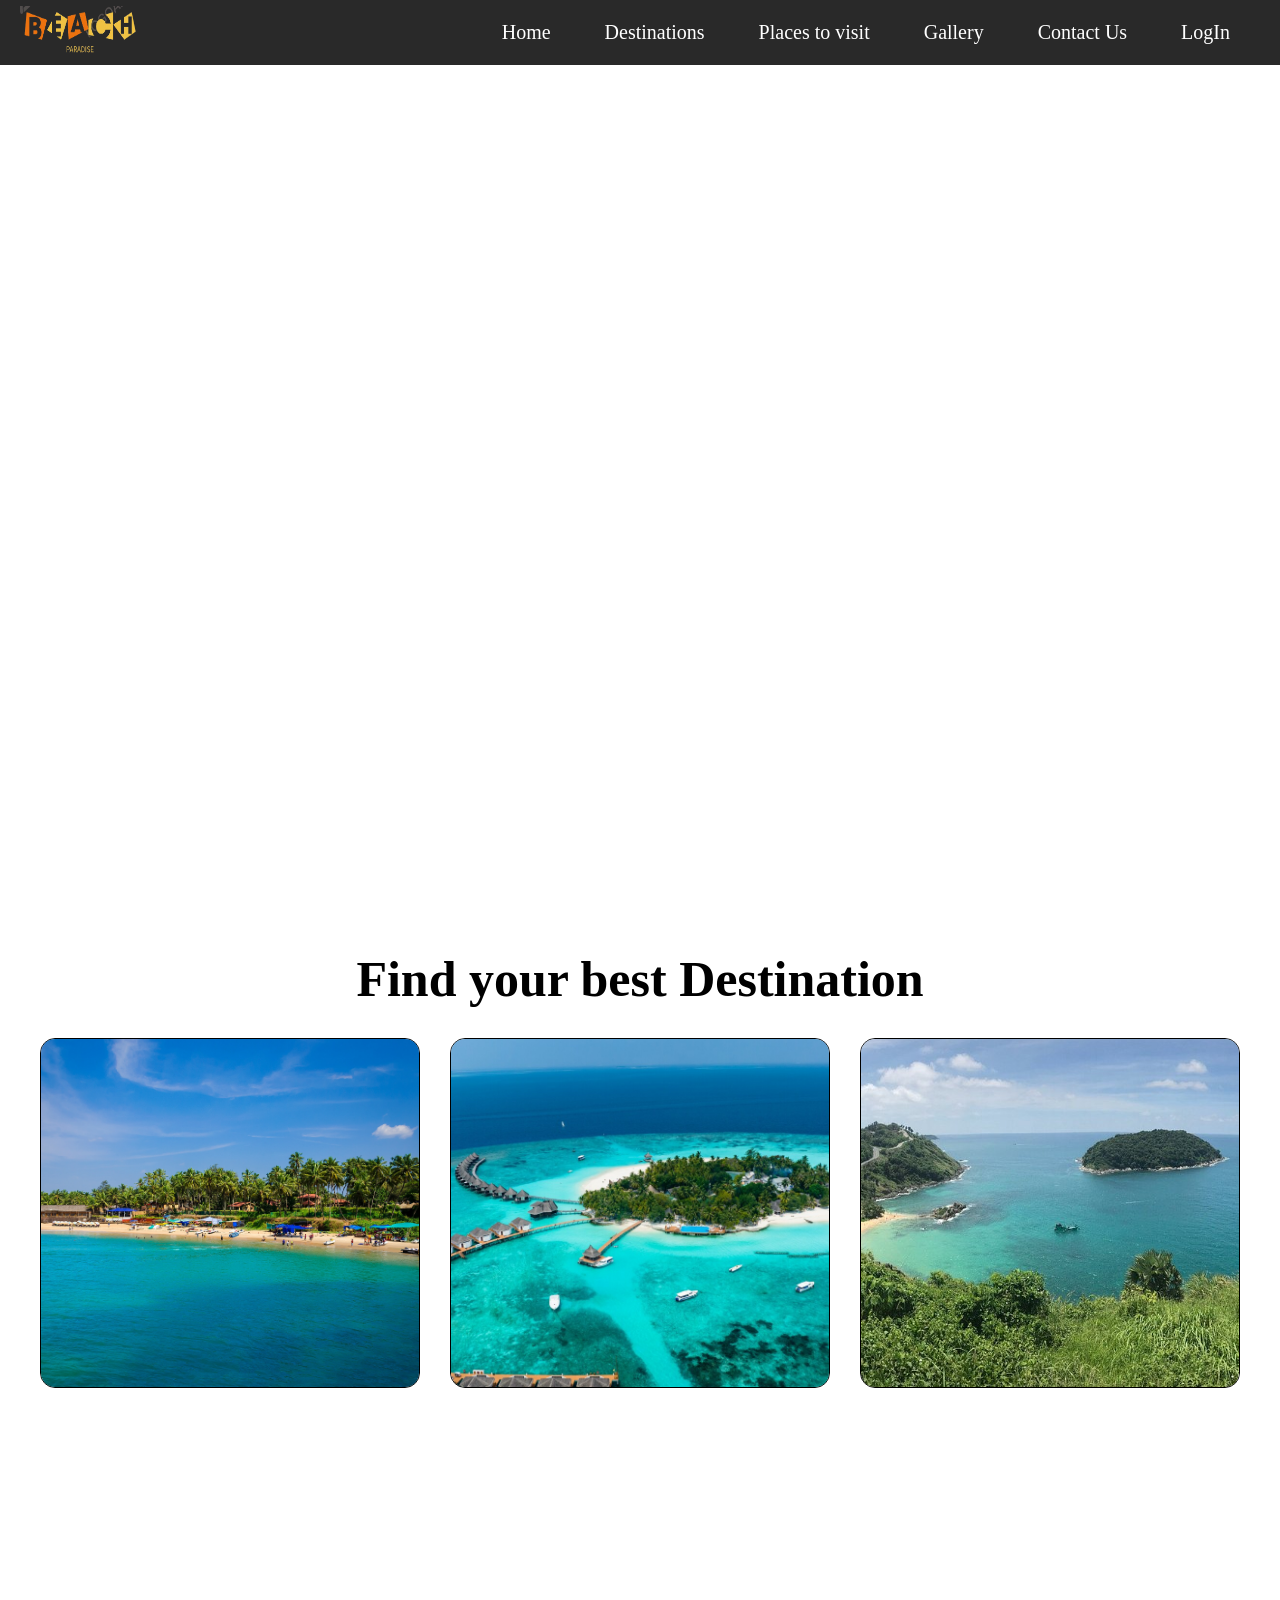
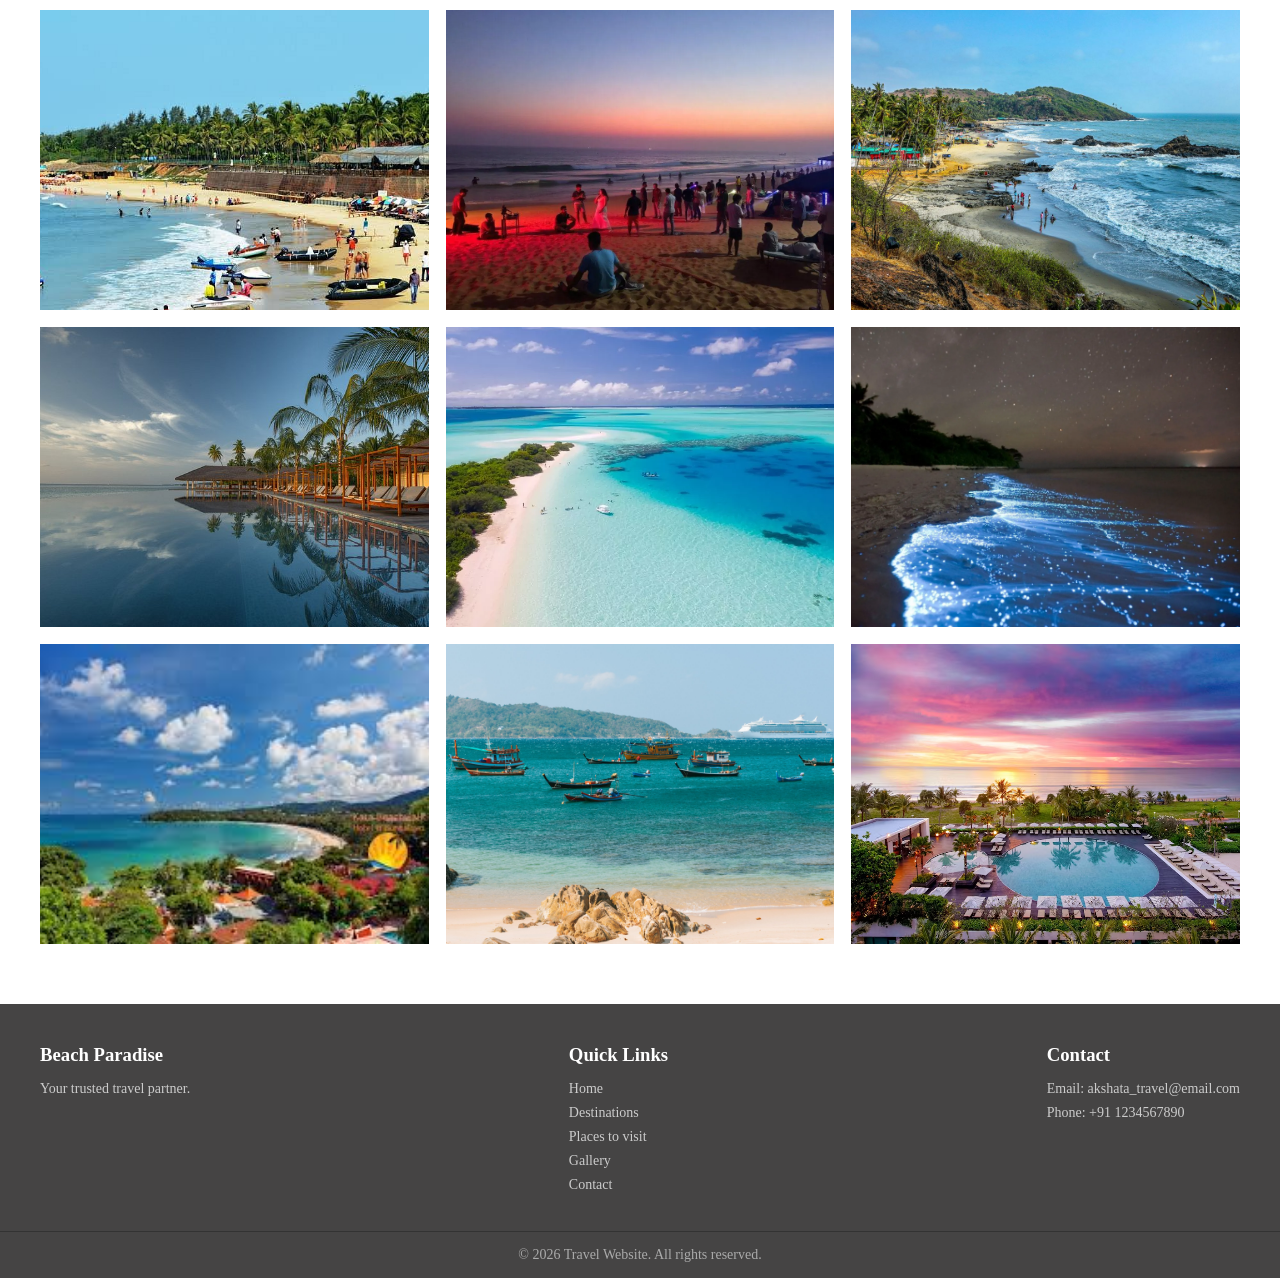
<file: index.html>
<!DOCTYPE html>
<html lang="en">
  <head>
    <meta charset="UTF-8" />
    <meta name="viewport" content="width=device-width, initial-scale=1.0" />
    <title>Beach Paradise</title>
    <link rel="stylesheet" href="./style.css" />
  </head>
  <body>
    <!-- ------------------------navigation bar-------------------- -->
    <nav class="navbar">
      <div class="logo">
        <a href="#"><img src="./Images_2/image-removebg-preview (1).png" /></a>
      </div>
      <div class="menu">
        <a href="#">Home</a>
        <a href="#destination">Destinations</a>
        <div class="dropdown">
          <a href="#" class="dropbtn">Places to visit</a>
          <div class="dropdown-content">
            <a href="./packages.html">Goa</a>
            <a href="./maldives_packages.html">Maldives</a>
            <a href="./phuket_packages.html">Phuket</a>
          </div>
        </div>
        <a href="#gallery">Gallery</a>
        <a href="./contact_us.html">Contact Us</a>
        <a href="./login.html">LogIn</a>
      </div>
    </nav>
    <!-- ------------------------home section-------------------- -->
    <div class="homesection">
      <video autoplay muted loop class="bg-video">
        <source
          src="./Images_2/vecteezy_tropical-paradise-beach_52003527.mov"
          type="video/mp4"
        />
        Your browser does not support the video tag.
      </video>

      <div class="home-text">
        <h1>BEACH PARADISE</h1>
        <p>Experience calm, comfort, and coastal beauty</p>
      </div>
    </div>

    <!-- ------------------------destination section-------------------- -->
    <div class="destination_section" id="destination">
      <h2>Find your best Destination</h2>
      <div class="destination_div">
        <div class="destinations_box">
          <!-- ---------- -->
          <a href="./packages.html">
            <img src="./Images_2/goa.jpg" alt="Goa Beach" />
            <div class="overlay">Goa</div>
          </a>
        </div>
        <div class="destinations_box">
          <a href="./maldives_packages.html">
            <img src="./Images_2/maldives.jpg" alt="Maldives Beach" />
            <div class="overlay">Maldives</div>
          </a>
        </div>
        <div class="destinations_box">
          <a href="./phuket_packages.html">
            <img src="./Images_2/phuket.jpg" alt="Phuket Beach" />
            <div class="overlay">Phuket</div>
          </a>
        </div>
      </div>
    </div>

    <!-- ------------------gallery----------------------- -->
    <!-- <div class="gallery_box"> 
      <h2>Travel Gallery</h2>-->

    <div class="gallery_container" id="gallery">
      <div class="gallery_cards">
        <img src="./Images_2/goa-Morjim.jpg" />
      </div>
      <div class="gallery_cards">
        <img src="./Images_2/goa-Colva.webp" />
      </div>
      <div class="gallery_cards">
        <img src="./Images_2/goa-vagator.jpg" />
      </div>
      <div class="gallery_cards">
        <img src="./Images_2/maldives-Dhigurah.jpg" />
      </div>
      <div class="gallery_cards">
        <img src="./Images_2/maldives-maafusi.jpg" />
      </div>
      <div class="gallery_cards">
        <img src="./Images_2/maldives-vadhoo.webp" />
      </div>
      <div class="gallery_cards">
        <img src="./Images_2/phuket-Kata.jpg" />
      </div>
      <div class="gallery_cards">
        <img src="./Images_2/phuket-Patong.jpg" />
      </div>
      <div class="gallery_cards">
        <img src="./Images_2/phuket-Karon.avif" />
      </div>
    </div>
    <!-- </div> -->
    <!-- -------------footer------------------- -->
    <footer class="footer">
      <div class="footer_container">
        <div class="footer_box">
          <h3>Beach Paradise</h3>
          <p>Your trusted travel partner.</p>
        </div>

        <div class="footer_box">
          <h3>Quick Links</h3>
          <a href="#">Home</a>
          <a href="#destination">Destinations</a>
          <a href="./packages.html">Places to visit</a>
          <a href="#gallery">Gallery</a>
          <a href="./contact_us.html">Contact</a>
        </div>

        <div class="footer_box">
          <h3>Contact</h3>
          <p>Email: akshata_travel@email.com</p>
          <p>Phone: +91 1234567890</p>
        </div>
      </div>

      <div class="footer_bottom">
        © 2026 Travel Website. All rights reserved.
      </div>
    </footer>
  </body>
</html>
</file>
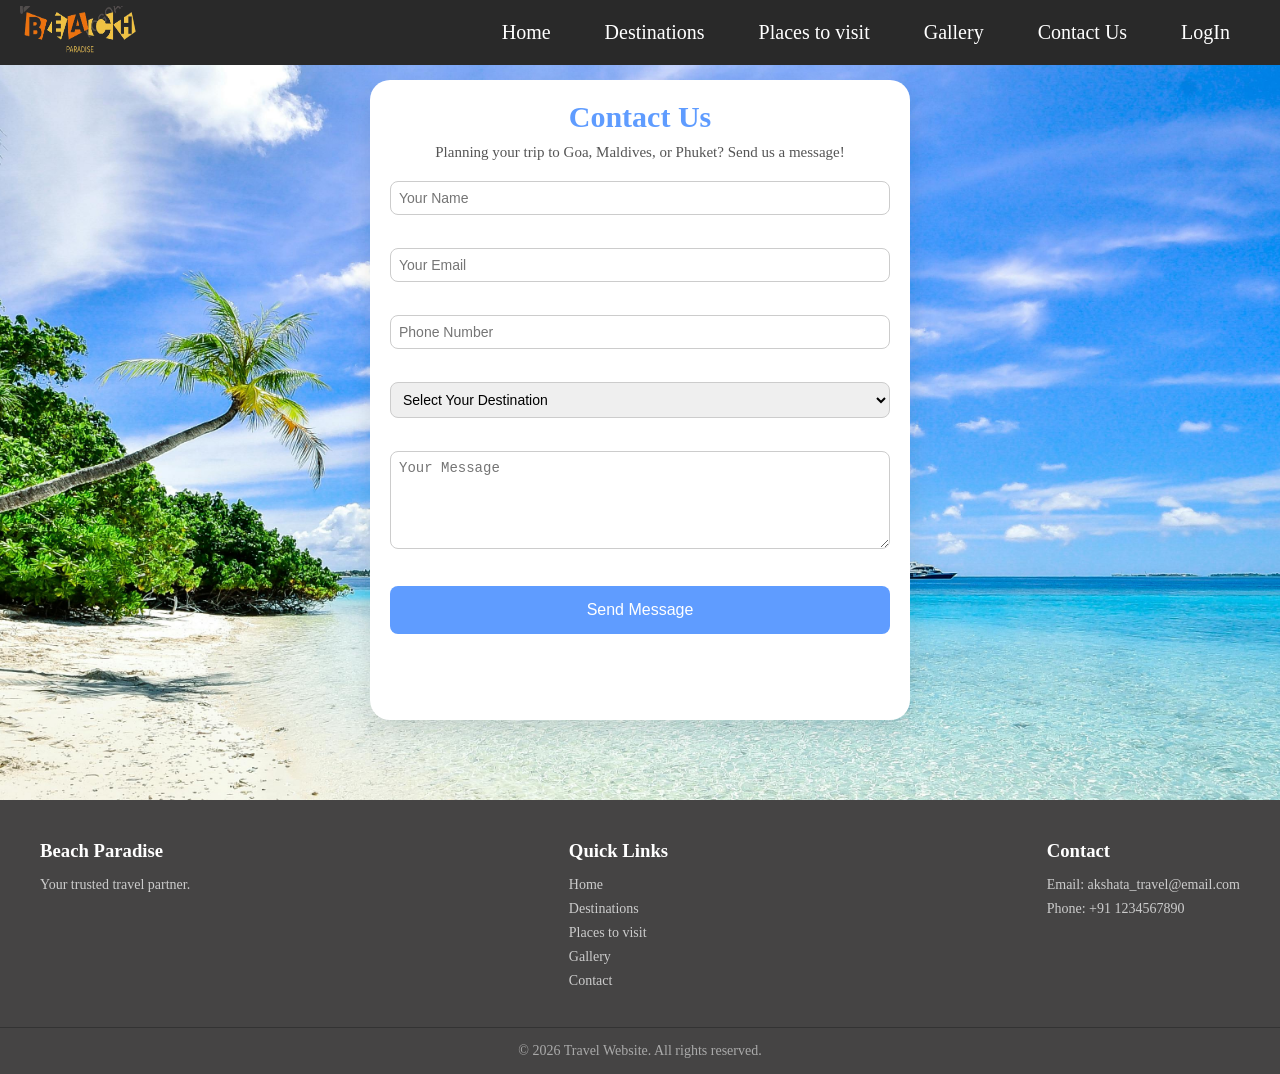
<file: contact_us.html>
<!DOCTYPE html>
<html lang="en">
  <head>
    <meta charset="UTF-8" />
    <meta name="viewport" content="width=device-width, initial-scale=1.0" />
    <title>Contact Us - Beach Paradise</title>
    <link rel="stylesheet" href="style.css" />
    <style>
      body {
        background-image: url("./Images_2/contact_bg.jpg");
        background-size: cover;
        background-position: center;
        background-repeat: no-repeat;
      }
      .main {
        height: 600px;
        width: 500px;
        /*border: 1px solid;*/
        margin: 80px auto;
        border-radius: 20px;
        background: #fff;
        padding: 20px;
        border-radius: 20px;
        box-shadow: 0 10px 25px rgba(0, 0, 0, 0.1);
      }
      .main h3 {
        font-size: 30px;
        font-weight: bold;
        text-align: center;
        color: #5f9cff;
        margin-bottom: 10px;
      }

      .main p {
        text-align: center;
        color: #555;
        font-size: 15px;
        margin-bottom: 20px;
      }

      .main input,
      .main select,
      .main textarea {
        width: 100%;
        padding: 8px 8px;
        margin-bottom: 15px;
        border-radius: 8px;
        border: 1px solid #ccc;
        font-size: 14px;
        box-sizing: border-box;
      }
      .main textarea {
        resize: vertical;
        min-height: 20px;
      }

      .main button {
        width: 100%;
        padding: 15px;
        background-color: #5f9cff;
        color: #fff;
        border: none;
        border-radius: 8px;
        font-size: 16px;
        cursor: pointer;
        transition: background-color 0.3s ease;
      }

      .main button:hover {
        background-color: #38898d;
      }

      /* ----------------meidia queries-------------------*/
    </style>
  </head>
  <body>
    <nav class="navbar">
      <div class="logo">
        <a href="./index.html"
          ><img src="./Images_2/image-removebg-preview (1).png"
        /></a>
      </div>
      <div class="menu">
        <a href="./index.html">Home</a>
        <a href="./index.html#destination">Destinations</a>
        <div class="dropdown">
          <a href="#" class="dropbtn">Places to visit</a>
          <div class="dropdown-content">
            <a href="./packages.html">Goa</a>
            <a href="./maldives_packages.html">Maldives</a>
            <a href="./phuket_packages.html">Phuket</a>
          </div>
        </div>
        <a href="./index.html#gallery">Gallery</a>
        <a href="./contact_us.html">Contact Us</a>
        <a href="./login.html">LogIn</a>
      </div>
    </nav>
    <!-- -------------main------------------ -->
    <div class="main">
      <h3>Contact Us</h3>
      <p>Planning your trip to Goa, Maldives, or Phuket? Send us a message!</p>

      <form>
        <input type="text" placeholder="Your Name" required /><br /><br />
        <input type="email" placeholder="Your Email" required /><br /><br />
        <input
          type="tel"
          placeholder="Phone Number"
          pattern="[0-9]{10}"
        /><br /><br />
        <select required>
          <option value="" disabled selected>Select Your Destination</option>
          <option>Goa</option>
          <option>Maldives</option>
          <option>Phuket</option></select
        ><br /><br />
        <textarea placeholder="Your Message" rows="5" required></textarea
        ><br /><br />
        <button type="submit">Send Message</button>
      </form>
    </div>
    <!-- -------------footer------------------- -->
    <footer class="footer">
      <div class="footer_container">
        <div class="footer_box">
          <h3>Beach Paradise</h3>
          <p>Your trusted travel partner.</p>
        </div>

        <div class="footer_box">
          <h3>Quick Links</h3>
          <a href="./index.html">Home</a>
          <a href="./index.html#destination">Destinations</a>
          <a href="./packages.html">Places to visit</a>
          <a href="./index.html#gallery">Gallery</a>
          <a href="./contact_us.html">Contact</a>
        </div>

        <div class="footer_box">
          <h3>Contact</h3>
          <p>Email: akshata_travel@email.com</p>
          <p>Phone: +91 1234567890</p>
        </div>
      </div>

      <div class="footer_bottom">
        © 2026 Travel Website. All rights reserved.
      </div>
    </footer>
  </body>
</html>
</file>
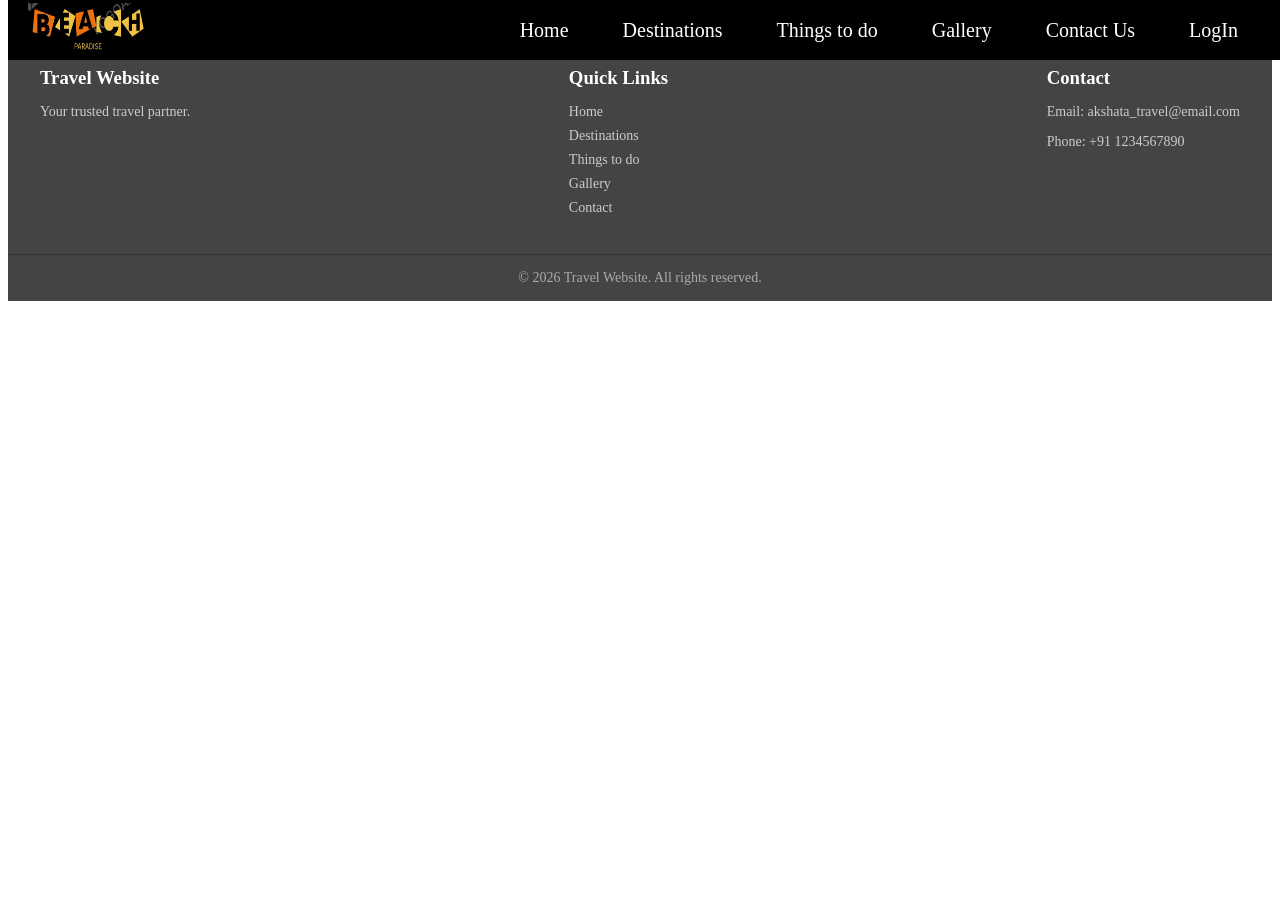
<file: header_footer.html>
<!DOCTYPE html>
<html lang="en">
  <head>
    <meta charset="UTF-8" />
    <meta name="viewport" content="width=device-width, initial-scale=1.0" />
    <title>Document</title>
    <style>
      /* ------------navigation bar ----------------*/
      .navbar {
        height: 60px;
        width: 100vw;
        /*border: 1px solid;*/
        display: flex;
        justify-content: space-between;
        align-items: center;

        background-color: black;
        position: fixed;

        top: 0;
        z-index: 1000;
      }
      .menu a {
        font-size: 20px;
        color: white;
        text-decoration: none;
        margin-right: 50px;
        gap: 30px;
      }
      .logo img {
        height: 50px;
        width: 120px;
        margin-left: 20px;
      }
      /*----------------footer----------------*/
      .footer {
        background-color: #454444;
        color: #fff;
        padding-top: 40px;
      }
      .footer_container {
        max-width: 1200px;
        margin: auto;
        display: flex;
        justify-content: space-between;
        gap: 40px;
        padding: 0 20px;
      }

      .footer_box h3 {
        margin-bottom: 15px;
      }

      .footer_box p,
      .footer_box a {
        color: #ccc;
        font-size: 14px;
        text-decoration: none;
        display: block;
        margin-bottom: 8px;
      }
      .footer_box a:hover {
        color: #fff;
      }

      .footer_bottom {
        text-align: center;
        padding: 15px 0;
        margin-top: 30px;
        border-top: 1px solid #333;
        font-size: 14px;
        color: #aaa;
      }
    </style>
  </head>
  <body>
    <!-- header_footer.html -->

    <!-- -------------HEADER / NAVBAR------------- -->
    <nav class="navbar">
      <div class="logo">
        <p><img src="./Images_2/image-removebg-preview (1).png" /></p>
      </div>
      <div class="menu">
        <a href="index.html">Home</a>
        <a href="destinations.html">Destinations</a>
        <a href="things_to_do.html">Things to do</a>
        <a href="gallery.html">Gallery</a>
        <a href="contact.html">Contact Us</a>
        <a href="login.html">LogIn</a>
      </div>
    </nav>

    <!-- -------------FOOTER------------- -->
    <footer class="footer">
      <div class="footer_container">
        <div class="footer_box">
          <h3>Travel Website</h3>
          <p>Your trusted travel partner.</p>
        </div>

        <div class="footer_box">
          <h3>Quick Links</h3>
          <a href="index.html">Home</a>
          <a href="destinations.html">Destinations</a>
          <a href="things_to_do.html">Things to do</a>
          <a href="gallery.html">Gallery</a>
          <a href="contact.html">Contact</a>
        </div>

        <div class="footer_box">
          <h3>Contact</h3>
          <p>Email: akshata_travel@email.com</p>
          <p>Phone: +91 1234567890</p>
        </div>
      </div>

      <div class="footer_bottom">
        © 2026 Travel Website. All rights reserved.
      </div>
    </footer>
  </body>
</html>
</file>
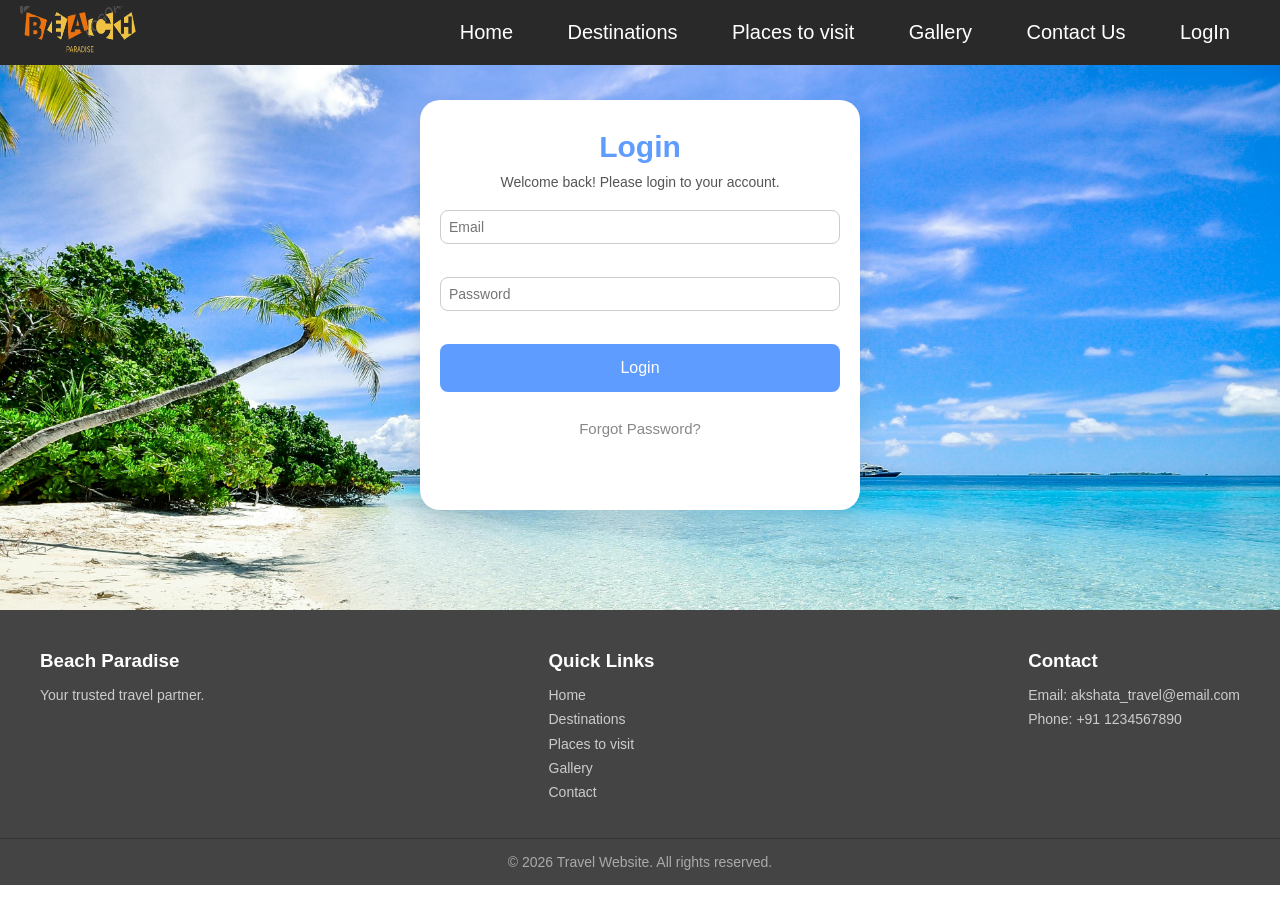
<file: login.html>
<!DOCTYPE html>
<html lang="en">
  <head>
    <meta charset="UTF-8" />
    <meta name="viewport" content="width=device-width, initial-scale=1.0" />
    <title>Login - Beach Paradise</title>
    <link rel="stylesheet" href="style.css" />
    <style>
      html {
        scroll-behavior: smooth;
      }
      body {
        background-image: url("./Images_2/contact_bg.jpg"); /* same style background */
        background-size: cover;
        background-position: center;
        background-repeat: no-repeat;
        font-family: Arial, sans-serif;
      }

      .main {
        height: 350px;
        width: 400px;
        margin: 100px auto;
        border-radius: 20px;
        background: #fff;
        padding: 30px 20px;
        box-shadow: 0 10px 25px rgba(0, 0, 0, 0.1);
        text-align: center;
      }

      .main h3 {
        font-size: 30px;
        font-weight: bold;
        color: #5f9cff;
        margin-bottom: 10px;
      }

      .main p {
        font-size: 14px;
        color: #555;
        margin-bottom: 20px;
      }

      .main input {
        width: 100%;
        padding: 8px 8px;
        margin-bottom: 15px;
        border-radius: 8px;
        border: 1px solid #ccc;
        font-size: 14px;
        box-sizing: border-box;
      }

      .main button {
        width: 100%;
        padding: 15px;
        background-color: #5f9cff;
        color: #fff;
        border: none;
        border-radius: 8px;
        font-size: 16px;
        cursor: pointer;
        transition: background-color 0.3s ease;
      }

      .main button:hover {
        background-color: #38898d;
      }

      .main .forgot {
        font-size: 15px;
        color: #888;
        margin-top: 10px;
        display: block;
        text-decoration: none;
      }

      .main .forgot:hover {
        color: #5f9cff;
      }
    </style>
  </head>
  <body>
    <nav class="navbar">
      <div class="logo">
        <a href="./index.html"
          ><img src="./Images_2/image-removebg-preview (1).png"
        /></a>
      </div>
      <div class="menu">
        <a href="./index.html">Home</a>
        <a href="./index.html#destination">Destinations</a>
        <div class="dropdown">
          <a href="#" class="dropbtn">Places to visit</a>
          <div class="dropdown-content">
            <a href="./packages.html">Goa</a>
            <a href="./maldives_packages.html">Maldives</a>
            <a href="./phuket_packages.html">Phuket</a>
          </div>
        </div>
        <a href="./index.html#gallery">Gallery</a>
        <a href="./contact_us.html">Contact Us</a>
        <a href="./login.html">LogIn</a>
      </div>
    </nav>
    <!-- -------------main--------------- -->
    <div class="main">
      <h3>Login</h3>
      <p>Welcome back! Please login to your account.</p>
      <form>
        <input type="email" placeholder="Email" required /><br /><br />
        <input type="password" placeholder="Password" required /><br /><br />
        <button type="submit">Login</button><br /><br />
        <a href="#" class="forgot">Forgot Password?</a>
      </form>
    </div>
    <!-- -------------footer------------------- -->
    <footer class="footer">
      <div class="footer_container">
        <div class="footer_box">
          <h3>Beach Paradise</h3>
          <p>Your trusted travel partner.</p>
        </div>

        <div class="footer_box">
          <h3>Quick Links</h3>
          <a href="./index.html">Home</a>
          <a href="./index.html#destination">Destinations</a>
          <div class="dropdown">
            <a href="#" class="dropbtn">Places to visit</a>
            <div class="dropdown-content">
              <a href="./packages.html">Goa</a>
              <a href="./maldives_packages.html">Maldives</a>
              <a href="./phuket_packages.html">Phuket</a>
            </div>
          </div>
          <a href="./index.html#gallery">Gallery</a>
          <a href="./contact_us.html">Contact</a>
        </div>

        <div class="footer_box">
          <h3>Contact</h3>
          <p>Email: akshata_travel@email.com</p>
          <p>Phone: +91 1234567890</p>
        </div>
      </div>

      <div class="footer_bottom">
        © 2026 Travel Website. All rights reserved.
      </div>
    </footer>
  </body>
</html>
</file>
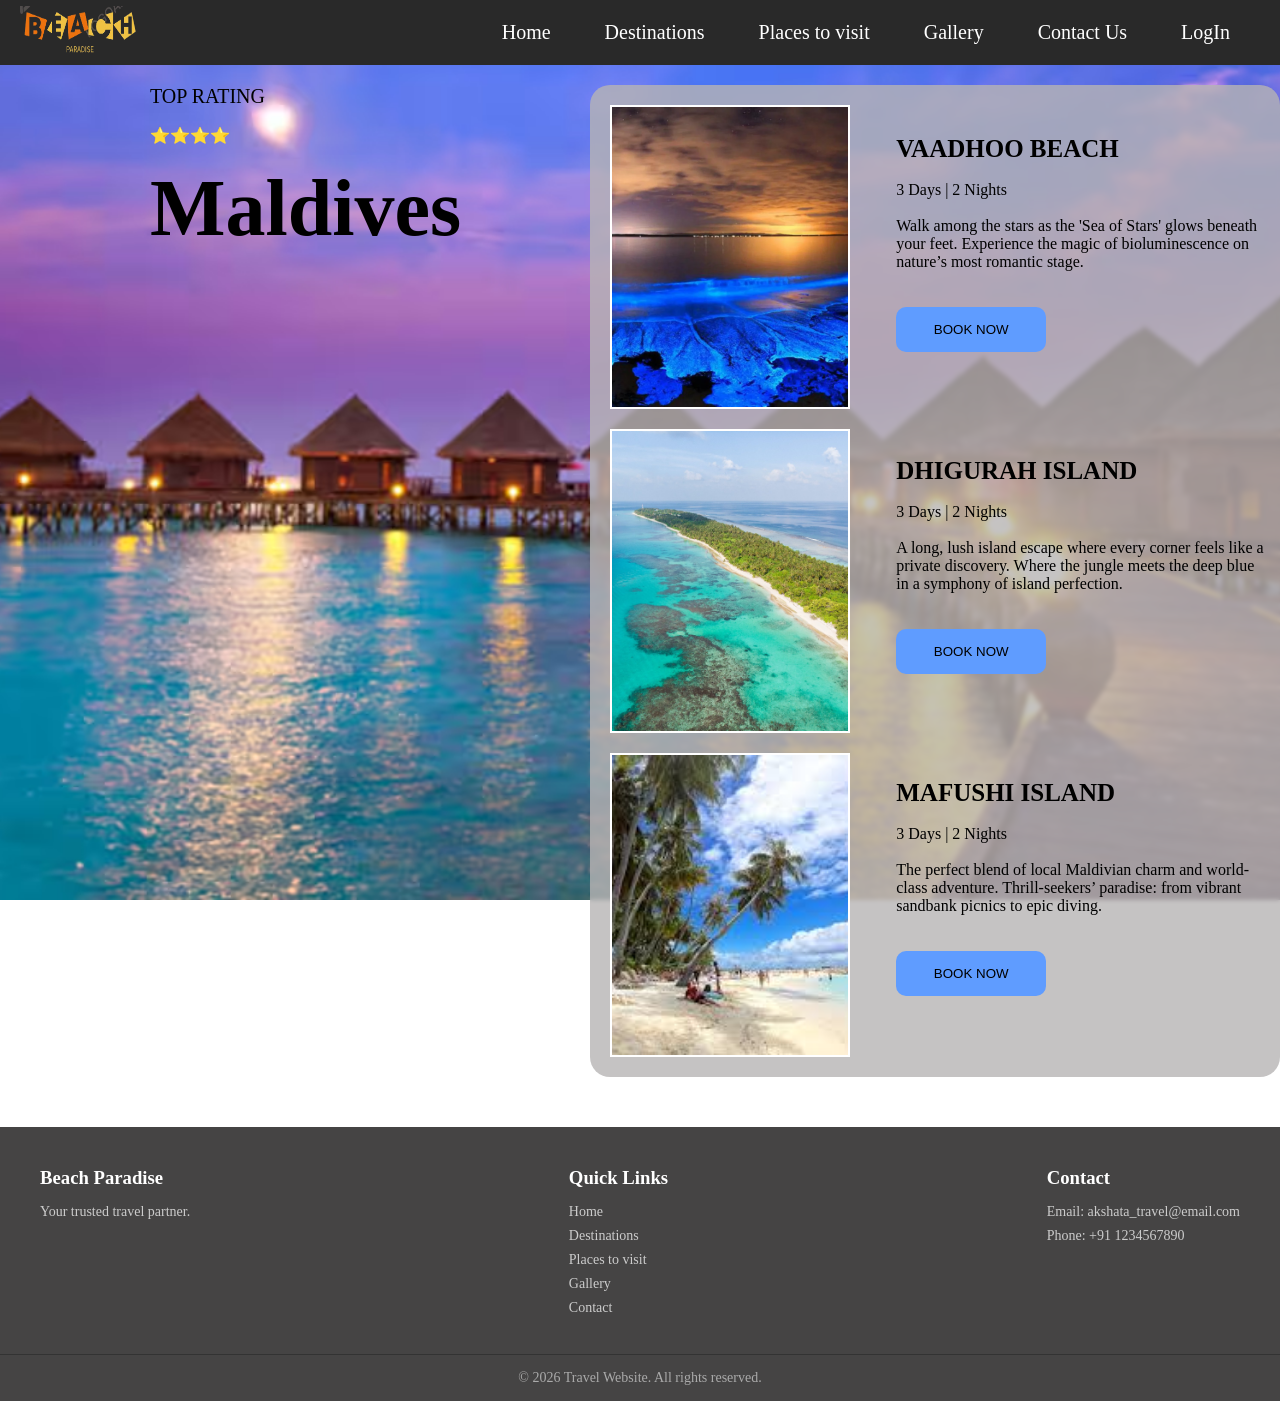
<file: maldives_packages.html>
<!DOCTYPE html>
<html lang="en">
  <head>
    <meta charset="UTF-8" />
    <title>Travel Card Layout</title>
    <link rel="stylesheet" href="style.css" />
    <style>
      .travel-card {
        min-height: calc(100vh - 65px);
        width: 100vw;
        /*border: 1px solid;*/
        display: flex; /* puts children side-by-side */
        align-items: flex-start;
        margin-top: 65px;
        background-image: url("./Images_2/maldives-destination.avif");
        background-size: cover;
        background-position: center;
        background-repeat: no-repeat;
        background-attachment: fixed;
      }
      .featured-destination {
        /* height: 200px;*/

        width: 250px;
        /*border: 1px solid;*/
        margin-left: 150px;
        margin-top: 20px;
        position: sticky;
        top: 20px;
        top: 85px; /* navbar height + small gap */
        z-index: 5;
      }
      .destination-list {
        height: 100%;
        width: 800px;
        /*border: 1px solid;*/
        margin-left: 190px;
        margin-bottom: 50px;
        margin-top: 20px;
        display: flex;
        align-items: flex-start;
        border-radius: 20px;
        backdrop-filter: blur(2px);
        background-color: rgba(183, 181, 181, 0.8);

        overflow-y: auto;
      }
      /*hide scroll line*/
      .destination-list::-webkit-scrollbar {
        width: 0;
        height: 0;
      }
      .destination-card-image {
        width: 300px;
        /*border: 1px solid;*/
        display: flex;
        flex-direction: column;
        gap: 20px;
        margin: 20px;
      }
      .card-image {
        height: 300px;
        width: 100%;
        border: 2px solid white;
      }

      .card-content {
        height: 100%;
        width: 500px;
        /*border: 1px solid;*/
        margin-left: 20px;
        display: flex;
        flex-direction: column;
        gap: 60px;
        margin-top: 30px;
      }
      .card-content-list {
        height: 242px;
        width: 100%;
        /*border: 1px solid;*/
        padding-left: 10px;
        padding-top: 20px;
      }
      .card-content-list h3 {
        font-size: 25px;
      }
      .card-content-list p {
        padding-right: 25px;
      }
      .card-content-list button {
        height: 45px;
        width: 150px;
        background-color: #5f9cff;
        border-radius: 10px;
        border: none;
      }
      .card-content-list button:hover {
        cursor: pointer;
        background-color: #38898d;
      }
      .card-image img {
        height: 300px;
        width: 100%;
        object-fit: cover;
        overflow: hidden;
      }
      .country-name {
        font-size: 80px;
        font-weight: 2500;
      }
      .top-rating {
        font-size: 20px;
        font-weight: 500;
      }

      /*
           .card-image {
             height: 150px;
             width: 250px;
             border: 1px solid;
           }*/
    </style>
  </head>
  <body>
    <!-- ------------------------navigation bar-------------------- -->
    <nav class="navbar">
      <div class="logo">
        <a href="./index.html"
          ><img src="./Images_2/image-removebg-preview (1).png"
        /></a>
      </div>
      <div class="menu">
        <a href="./index.html">Home</a>
        <a href=".#destination">Destinations</a>
        <div class="dropdown">
          <a href="#" class="dropbtn">Places to visit</a>
          <div class="dropdown-content">
            <a href="./packages.html">Goa</a>
            <a href="./maldives_packages.html">Maldives</a>
            <a href="./phuket_packages.html">Phuket</a>
          </div>
        </div>
        <a href="./index.html#gallery">Gallery</a>
        <a href="./contact_us.html">Contact Us</a>
        <a href="./login.html">LogIn</a>
      </div>
    </nav>
    <!-- -------------Main Container-------------- -->
    <div class="travel-card">
      <!-- --------------Left Section------------- -->
      <div class="featured-destination">
        <p class="top-rating">TOP RATING</p>
        <br />

        <div class="stars">
          <span>⭐</span><span>⭐</span><span>⭐</span><span>⭐</span>
        </div>
        <br />

        <h1 class="country-name">Maldives</h1>
      </div>

      <!-- ------------Right Section----------------- -->
      <div class="destination-list">
        <div class="destination-card-image">
          <div class="card-image">
            <img
              src="./Images_2/maldives-list-Vaadhoo.avif"
              alt="Val Di Versa"
            />
          </div>
          <div class="card-image">
            <img
              src="./Images_2/maldives-list-Dhigurah-Island.jpg"
              alt="Val Di Versa"
            />
          </div>
          <div class="card-image">
            <img
              src="./Images_2/maldives-list-Maafushi.jpg"
              alt="Val Di Versa"
            />
          </div>
        </div>
        <!-- ----------------------- -->
        <!-- card 1 -->
        <div class="card-content">
          <div class="card-content-list">
            <h3>VAADHOO BEACH</h3>
            <br />
            <p>3 Days | 2 Nights</p>

            <br />
            <p>
              Walk among the stars as the 'Sea of Stars' glows beneath your
              feet. Experience the magic of bioluminescence on nature’s most
              romantic stage.
            </p>
            <br /><br />
            <button>BOOK NOW</button><br /><br />
          </div>

          <!-- Card 2 -->

          <div class="card-content-list">
            <h3>DHIGURAH ISLAND</h3>
            <br />
            <p>3 Days | 2 Nights</p>

            <br />
            <p>
              A long, lush island escape where every corner feels like a private
              discovery. Where the jungle meets the deep blue in a symphony of
              island perfection.
            </p>
            <br /><br />
            <button>BOOK NOW</button><br /><br />
          </div>

          <!-- Card 3 -->

          <div class="card-content-list">
            <h3>MAFUSHI ISLAND</h3>
            <br />
            <p>3 Days | 2 Nights</p>

            <br />
            <p>
              The perfect blend of local Maldivian charm and world-class
              adventure. Thrill-seekers’ paradise: from vibrant sandbank picnics
              to epic diving.
            </p>
            <br /><br />
            <button>BOOK NOW</button><br /><br />
          </div>
        </div>
      </div>
      <!-- ------------------- -->
    </div>
    <!-- -------------footer------------------- -->
    <footer class="footer">
      <div class="footer_container">
        <div class="footer_box">
          <h3>Beach Paradise</h3>
          <p>Your trusted travel partner.</p>
        </div>

        <div class="footer_box">
          <h3>Quick Links</h3>
          <a href="./index.html">Home</a>
          <a href="./index.html#destination">Destinations</a>
          <a href="#">Places to visit</a>
          <a href="./index.html#gallery">Gallery</a>
          <a href="./contact_us.html">Contact</a>
        </div>

        <div class="footer_box">
          <h3>Contact</h3>
          <p>Email: akshata_travel@email.com</p>
          <p>Phone: +91 1234567890</p>
        </div>
      </div>

      <div class="footer_bottom">
        © 2026 Travel Website. All rights reserved.
      </div>
    </footer>
  </body>
</html>
</file>
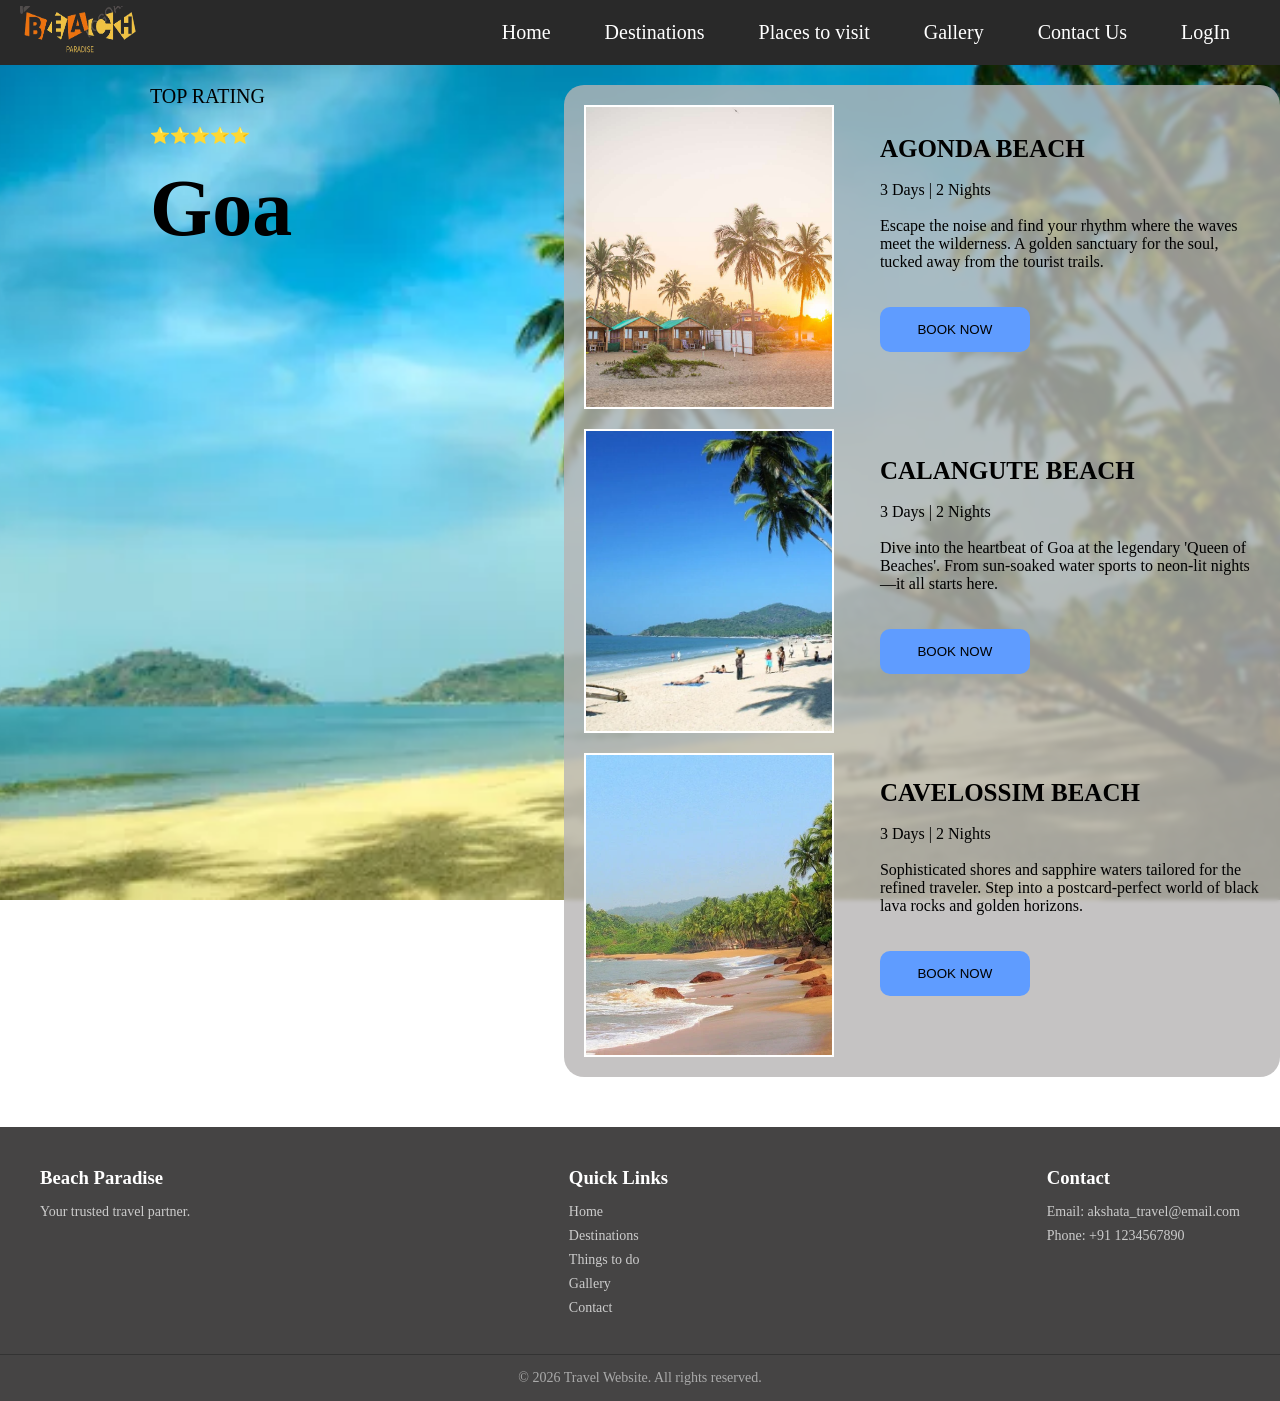
<file: packages.html>
<!DOCTYPE html>
<html lang="en">
  <head>
    <meta charset="UTF-8" />
    <title>Travel Card Layout</title>
    <link rel="stylesheet" href="style.css" />
    <style>
      .travel-card {
        min-height: calc(100vh - 65px);
        width: 100vw;
        /*border: 1px solid;*/
        display: flex; /* puts children side-by-side */
        align-items: flex-start;
        margin-top: 65px;
        background-image: url("./Images_2/goa-destination.jpg");
        background-size: cover;
        background-position: center;
        background-repeat: no-repeat;
        background-attachment: fixed;
      }
      .featured-destination {
        /* height: 200px;*/

        width: 250px;
        /*border: 1px solid;*/
        margin-left: 150px;
        margin-top: 20px;
        position: sticky;
        top: 20px;
        top: 85px; /* navbar height + small gap */
        z-index: 5;
      }
      .destination-list {
        height: 100%;
        width: 800px;
        /*border: 1px solid;*/
        margin-left: 190px;
        margin-bottom: 50px;
        margin-top: 20px;
        display: flex;
        align-items: flex-start;
        border-radius: 20px;
        backdrop-filter: blur(2px);
        background-color: rgba(183, 181, 181, 0.8);

        overflow-y: auto;
      }
      /*hide scroll line*/
      .destination-list::-webkit-scrollbar {
        width: 0;
        height: 0;
      }
      .destination-card-image {
        width: 300px;
        /*border: 1px solid;*/
        display: flex;
        flex-direction: column;
        gap: 20px;
        margin: 20px;
      }
      .card-image {
        height: 300px;
        width: 100%;
        border: 2px solid white;
      }

      .card-content {
        height: 100%;
        width: 500px;
        /*border: 1px solid;*/
        margin-left: 20px;
        display: flex;
        flex-direction: column;
        gap: 60px;
        margin-top: 30px;
      }
      .card-content-list {
        height: 242px;
        width: 100%;
        /*border: 1px solid;*/
        padding-left: 10px;
        padding-top: 20px;
      }
      .card-content-list h3 {
        font-size: 25px;
      }
      .card-content-list p {
        padding-right: 25px;
      }
      .card-content-list button {
        height: 45px;
        width: 150px;
        background-color: #5f9cff;
        border-radius: 10px;
        border: none;
      }
      .card-content-list button:hover {
        cursor: pointer;
        background-color: #38898d;
      }
      .card-image img {
        height: 300px;
        width: 100%;
        object-fit: cover;
        overflow: hidden;
      }
      .country-name {
        font-size: 80px;
        font-weight: 2500;
      }
      .top-rating {
        font-size: 20px;
        font-weight: 500;
      }

      /* ----------------media queries-------------------- */
      @media (max-width: 768px) {
        .travel-card {
          flex-direction: column;
          background-attachment: scroll;
          align-items: center;
        }

        /* Sticky featured destination becomes normal */
        .featured-destination {
          position: relative;
          width: 90%;
          margin: 20px auto;
          top: unset;
        }

        .country-name {
          font-size: 42px;
          text-align: center;
        }

        .top-rating {
          text-align: center;
        }

        /* Destination list */
        .destination-list {
          width: 90%;
          margin: 20px auto;
          flex-direction: column;
          padding: 15px;
        }

        .destination-card-image {
          width: 100%;
          margin: 0;
        }

        .card-image {
          height: 220px;
        }

        .card-content {
          width: 100%;
          margin-left: 0;
          gap: 30px;
        }

        .card-content-list {
          height: auto;
        }
      }

      /*
           .card-image {
             height: 150px;
             width: 250px;
             border: 1px solid;
           }*/
    </style>
  </head>
  <body>
    <!-- ------------------------navigation bar-------------------- -->
    <nav class="navbar">
      <div class="logo">
        <a href="./index.html"
          ><img src="./Images_2/image-removebg-preview (1).png"
        /></a>
      </div>
      <div class="menu">
        <a href="./index.html">Home</a>
        <a href=".#destination">Destinations</a>
        <div class="dropdown">
          <a href="#" class="dropbtn">Places to visit</a>
          <div class="dropdown-content">
            <a href="./packages.html">Goa</a>
            <a href="./maldives_packages.html">Maldives</a>
            <a href="./phuket_packages.html">Phuket</a>
          </div>
        </div>
        <a href="./index.html#gallery">Gallery</a>
        <a href="./contact_us.html">Contact Us</a>
        <a href="./login.html">LogIn</a>
      </div>
    </nav>
    <!-- -------------Main Container-------------- -->
    <div class="travel-card">
      <!-- --------------Left Section------------- -->
      <div class="featured-destination">
        <p class="top-rating">TOP RATING</p>
        <br />

        <div class="stars">
          <span>⭐</span><span>⭐</span><span>⭐</span><span>⭐</span
          ><span>⭐</span>
        </div>
        <br />

        <h1 class="country-name">Goa</h1>
      </div>

      <!-- ------------Right Section----------------- -->
      <div class="destination-list">
        <div class="destination-card-image">
          <div class="card-image">
            <img src="./Images_2/goa-list-Agonda.jpg" alt="Val Di Versa" />
          </div>
          <div class="card-image">
            <img src="./Images_2/goa-list-Calangute.webp" alt="Val Di Versa" />
          </div>
          <div class="card-image">
            <img src="./Images_2/goa-list-Cavelossim.webp" alt="Val Di Versa" />
          </div>
        </div>
        <!-- ----------------------- -->
        <!-- card 1 -->
        <div class="card-content">
          <div class="card-content-list">
            <h3>AGONDA BEACH</h3>
            <br />
            <p>3 Days | 2 Nights</p>

            <br />
            <p>
              Escape the noise and find your rhythm where the waves meet the
              wilderness. A golden sanctuary for the soul, tucked away from the
              tourist trails.
            </p>
            <br /><br />
            <button>BOOK NOW</button><br /><br />
          </div>

          <!-- Card 2 -->

          <div class="card-content-list">
            <h3>CALANGUTE BEACH</h3>
            <br />
            <p>3 Days | 2 Nights</p>

            <br />
            <p>
              Dive into the heartbeat of Goa at the legendary 'Queen of
              Beaches'. From sun-soaked water sports to neon-lit nights—it all
              starts here.
            </p>
            <br /><br />
            <button>BOOK NOW</button><br /><br />
          </div>

          <!-- Card 3 -->

          <div class="card-content-list">
            <h3>CAVELOSSIM BEACH</h3>
            <br />
            <p>3 Days | 2 Nights</p>

            <br />
            <p>
              Sophisticated shores and sapphire waters tailored for the refined
              traveler. Step into a postcard-perfect world of black lava rocks
              and golden horizons.
            </p>
            <br /><br />
            <button>BOOK NOW</button><br /><br />
          </div>
        </div>
      </div>
      <!-- ------------------- -->
    </div>
    <!-- -------------footer------------------- -->
    <footer class="footer">
      <div class="footer_container">
        <div class="footer_box">
          <h3>Beach Paradise</h3>
          <p>Your trusted travel partner.</p>
        </div>

        <div class="footer_box">
          <h3>Quick Links</h3>
          <a href="./index.html">Home</a>
          <a href="./index.html#destination">Destinations</a>
          <a href="#">Things to do</a>
          <a href="./index.html#gallery">Gallery</a>
          <a href="./contact_us.html">Contact</a>
        </div>

        <div class="footer_box">
          <h3>Contact</h3>
          <p>Email: akshata_travel@email.com</p>
          <p>Phone: +91 1234567890</p>
        </div>
      </div>

      <div class="footer_bottom">
        © 2026 Travel Website. All rights reserved.
      </div>
    </footer>
  </body>
</html>
</file>
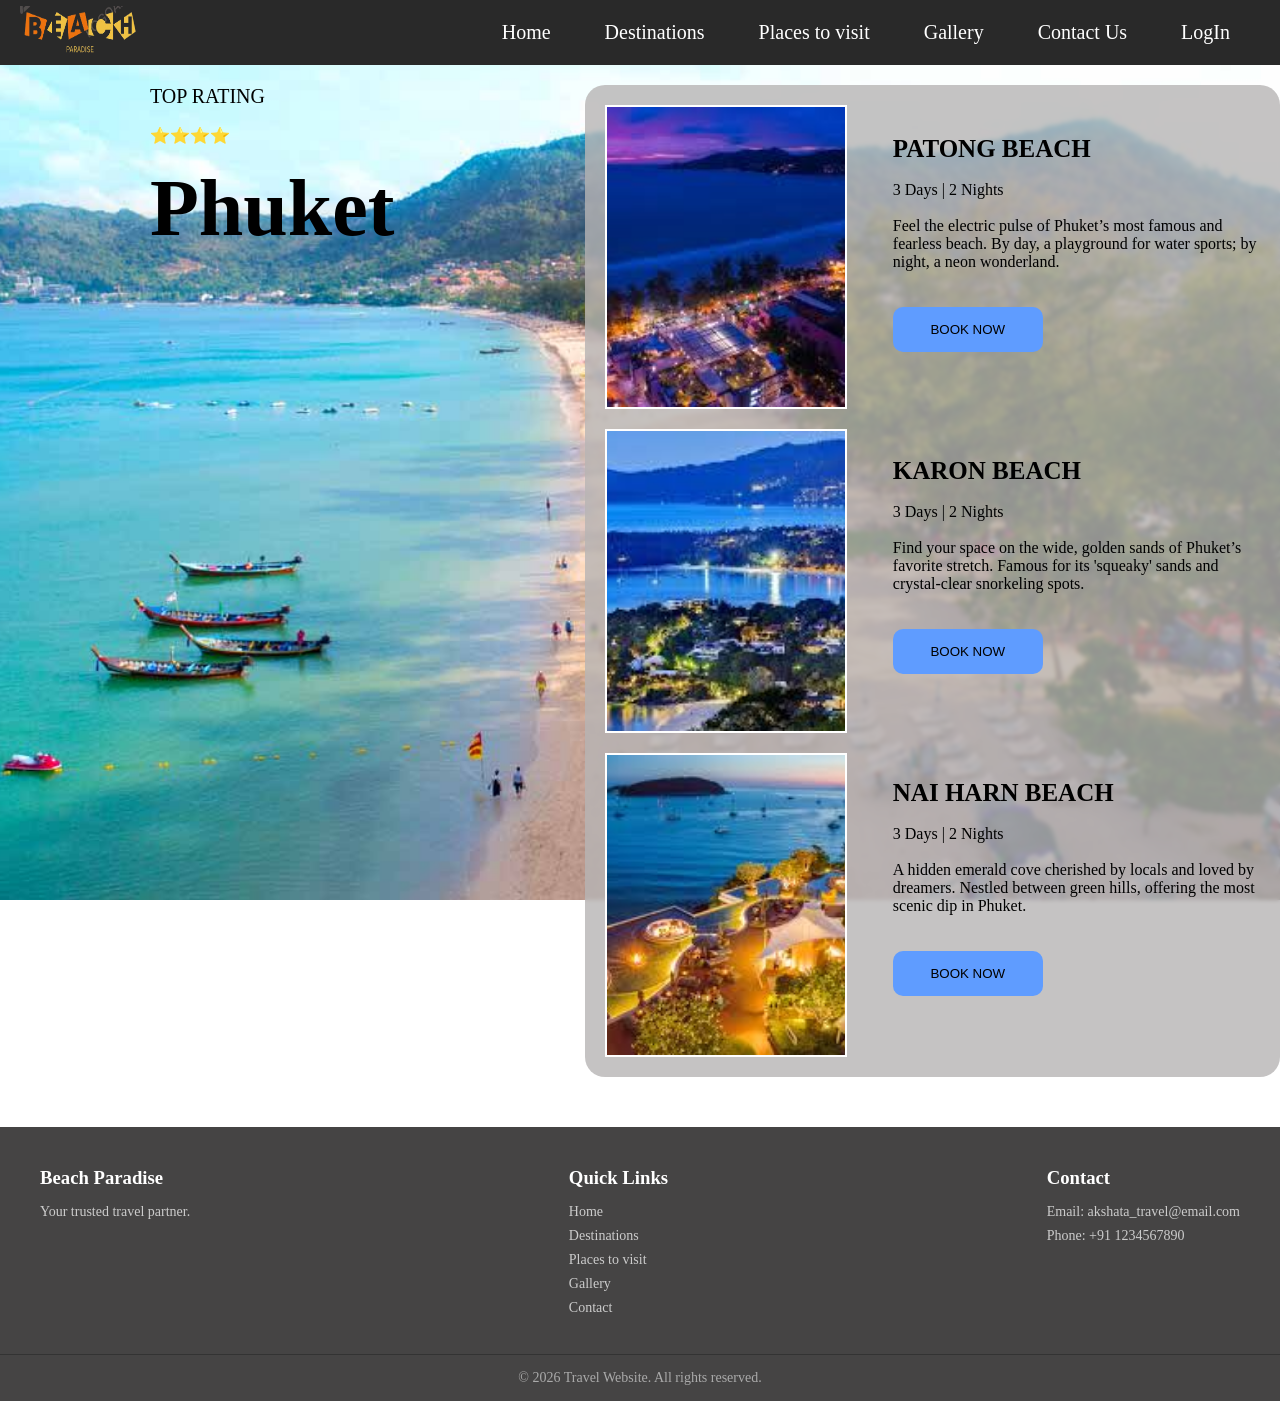
<file: phuket_packages.html>
<!DOCTYPE html>
<html lang="en">
  <head>
    <meta charset="UTF-8" />
    <title>Travel Card Layout</title>
    <link rel="stylesheet" href="style.css" />
    <style>
      .travel-card {
        min-height: calc(100vh - 65px);
        width: 100vw;
        /*border: 1px solid;*/
        display: flex; /* puts children side-by-side */
        align-items: flex-start;
        margin-top: 65px;
        background-image: url("./Images_2/phuket-destination.jpg");
        background-size: cover;
        background-position: center;
        background-repeat: no-repeat;
        background-attachment: fixed;
      }
      .featured-destination {
        /* height: 200px;*/

        width: 250px;
        /*border: 1px solid;*/
        margin-left: 150px;
        margin-top: 20px;
        position: sticky;
        top: 20px;
        top: 85px; /* navbar height + small gap */
        z-index: 5;
      }
      .destination-list {
        height: 100%;
        width: 800px;
        /*border: 1px solid;*/
        margin-left: 190px;
        margin-bottom: 50px;
        margin-top: 20px;
        display: flex;
        align-items: flex-start;
        border-radius: 20px;
        backdrop-filter: blur(2px);
        background-color: rgba(183, 181, 181, 0.8);

        overflow-y: auto;
      }
      /*hide scroll line*/
      .destination-list::-webkit-scrollbar {
        width: 0;
        height: 0;
      }
      .destination-card-image {
        width: 300px;
        /*border: 1px solid;*/
        display: flex;
        flex-direction: column;
        gap: 20px;
        margin: 20px;
      }
      .card-image {
        height: 300px;
        width: 100%;
        border: 2px solid white;
      }

      .card-content {
        height: 100%;
        width: 500px;
        /*border: 1px solid;*/
        margin-left: 20px;
        display: flex;
        flex-direction: column;
        gap: 60px;
        margin-top: 30px;
      }
      .card-content-list {
        height: 242px;
        width: 100%;
        /*border: 1px solid;*/
        padding-left: 10px;
        padding-top: 20px;
      }
      .card-content-list h3 {
        font-size: 25px;
      }
      .card-content-list p {
        padding-right: 25px;
      }
      .card-content-list button {
        height: 45px;
        width: 150px;
        background-color: #5f9cff;
        border-radius: 10px;
        border: none;
      }
      .card-content-list button:hover {
        cursor: pointer;
        background-color: #38898d;
      }
      .card-image img {
        height: 300px;
        width: 100%;
        object-fit: cover;
        overflow: hidden;
      }
      .country-name {
        font-size: 80px;
        font-weight: 2500;
      }
      .top-rating {
        font-size: 20px;
        font-weight: 500;
      }

      /*
           .card-image {
             height: 150px;
             width: 250px;
             border: 1px solid;
           }*/
    </style>
  </head>
  <body>
    <!-- ------------------------navigation bar-------------------- -->
    <nav class="navbar">
      <div class="logo">
        <a href="./index.html"
          ><img src="./Images_2/image-removebg-preview (1).png"
        /></a>
      </div>
      <div class="menu">
        <a href="./index.html">Home</a>
        <a href=".#destination">Destinations</a>
        <div class="dropdown">
          <a href="#" class="dropbtn">Places to visit</a>
          <div class="dropdown-content">
            <a href="./packages.html">Goa</a>
            <a href="./maldives_packages.html">Maldives</a>
            <a href="./phuket_packages.html">Phuket</a>
          </div>
        </div>
        <a href="./index.html#gallery">Gallery</a>
        <a href="./contact_us.html">Contact Us</a>
        <a href="./login.html">LogIn</a>
      </div>
    </nav>
    <!-- -------------Main Container-------------- -->
    <div class="travel-card">
      <!-- --------------Left Section------------- -->
      <div class="featured-destination">
        <p class="top-rating">TOP RATING</p>
        <br />

        <div class="stars">
          <span>⭐</span><span>⭐</span><span>⭐</span><span>⭐</span>
        </div>
        <br />

        <h1 class="country-name">Phuket</h1>
      </div>

      <!-- ------------Right Section----------------- -->
      <div class="destination-list">
        <div class="destination-card-image">
          <div class="card-image">
            <img src="./Images_2/phuket-list-Patong.jpg" alt="Val Di Versa" />
          </div>
          <div class="card-image">
            <img src="./Images_2/phuket-list-Karon.jpg" alt="Val Di Versa" />
          </div>
          <div class="card-image">
            <img src="./Images_2/phuket-list-Nai-Harn.jpg" alt="Val Di Versa" />
          </div>
        </div>
        <!-- ----------------------- -->
        <!-- card 1 -->
        <div class="card-content">
          <div class="card-content-list">
            <h3>PATONG BEACH</h3>
            <br />
            <p>3 Days | 2 Nights</p>

            <br />
            <p>
              Feel the electric pulse of Phuket’s most famous and fearless
              beach. By day, a playground for water sports; by night, a neon
              wonderland.
            </p>
            <br /><br />
            <button>BOOK NOW</button><br /><br />
          </div>

          <!-- Card 2 -->

          <div class="card-content-list">
            <h3>KARON BEACH</h3>
            <br />
            <p>3 Days | 2 Nights</p>

            <br />
            <p>
              Find your space on the wide, golden sands of Phuket’s favorite
              stretch. Famous for its 'squeaky' sands and crystal-clear
              snorkeling spots.
            </p>
            <br /><br />
            <button>BOOK NOW</button><br /><br />
          </div>

          <!-- Card 3 -->

          <div class="card-content-list">
            <h3>NAI HARN BEACH</h3>
            <br />
            <p>3 Days | 2 Nights</p>

            <br />
            <p>
              A hidden emerald cove cherished by locals and loved by dreamers.
              Nestled between green hills, offering the most scenic dip in
              Phuket.
            </p>
            <br /><br />
            <button>BOOK NOW</button><br /><br />
          </div>
        </div>
      </div>
      <!-- ------------------- -->
    </div>
    <!-- -------------footer------------------- -->
    <footer class="footer">
      <div class="footer_container">
        <div class="footer_box">
          <h3>Beach Paradise</h3>
          <p>Your trusted travel partner.</p>
        </div>

        <div class="footer_box">
          <h3>Quick Links</h3>
          <a href="./index.html">Home</a>
          <a href="./index.html#destination">Destinations</a>
          <a href="#">Places to visit</a>
          <a href="./index.html#gallery">Gallery</a>
          <a href="./contact_us.html">Contact</a>
        </div>

        <div class="footer_box">
          <h3>Contact</h3>
          <p>Email: akshata_travel@email.com</p>
          <p>Phone: +91 1234567890</p>
        </div>
      </div>

      <div class="footer_bottom">
        © 2026 Travel Website. All rights reserved.
      </div>
    </footer>
  </body>
</html>
</file>
<file: style.css>
* {
        margin: 0;
        padding: 0;
      }
html {
        scroll-behavior: smooth;
      }

      /* ------------navigation bar ----------------*/
      .navbar {
        height: 65px;
        width: 100vw;
        /*border: 1px solid;*/
        display: flex;
        justify-content: space-between;
        align-items: center;

        background-color: rgb(41, 41, 41);
        position: fixed;

        top: 0;
        z-index: 1000;
      }
      .menu a {
        font-size: 20px;
        color: white;
        text-decoration: none;
        margin-right: 50px;
        gap: 30px;
      }
      .logo img {
        height: 50px;
        width: 120px;
        margin-left: 20px;
      }
      /* -------dropdown------------- */
.dropdown {
  position: relative;
  display: inline-block;
}

.dropbtn {
  color: white;
  text-decoration: none;
  margin-right: 50px;
  
  font-size: 20px;
}

.dropdown-content {
  display: none; 
  position: absolute;
   
  
  background-color: #292929; /* same as navbar */
  width: 150px; 
}

.dropdown-content a {
  display: block;
  padding: 10px;
  color: white;
  text-decoration: none;
}

.dropdown-content a:hover {
  background-color: #555; 
}


.dropdown:hover .dropdown-content {
  display: block;
}


      /* ------------background video-------------- */
      .homesection {
        position: relative; /* needed for video layering */
        height: 100vh;
        display: flex;
        justify-content: center;
        align-items: center;
        color: white;
        overflow: hidden; /* prevents video overflow */
      }

      .bg-video {
        position: absolute;
        top: 0;
        left: 0;
        width: 100%;
        height: 100%;
        object-fit: cover; /* video covers entire section */
        z-index: -1; /* pushes video behind text */
      }

      .home-text {
        position: relative; /* ensures text is above video */
        text-align: center;
      }

      .home-text h1 {
        font-size: 100px;
      }
      .home-text p {
        display: flex;
        font-size: 30px;
        justify-content: center;
        align-items: center;
        margin-top: 15px;
      }
      /* ------------destination section-------------- */

      .destination_section {
        height: 600px;
        width: 100vw;
        margin-top: 50px;
        /*border: 1px solid;*/
      }
      .destination_section h2 {
        margin-top: 50px;
        text-align: center;
        margin-bottom: 20px;
        font-size: 50px;
      }
      .destination_div {
        display: grid;
        grid-template-columns: repeat(3, 1fr);
        gap: 30px;
        max-width: 1200px;
        margin: auto;
        padding: 10px;
        /*border: 1px solid;*/
      }

      .destinations_box {
        height: 350px;
        border: 1px solid;
        box-sizing: border-box;
        overflow: hidden;
        position: relative;
        border-radius: 15px;
        cursor: pointer;
      }
      .destinations_box img {
        height: 100%;
        width: 100%;
        object-fit: cover;
        transition: transform 0.5s ease;
      }
      .overlay {
        position: absolute;
        inset: 0;
        background: rgba(96, 96, 96, 0.6);
        color: white;
        display: flex;
        justify-content: center;
        align-items: center;
        font-size: 32px;
        font-weight: bold;
        opacity: 0;
        transition: opacity 0.4s ease;
      }
      .destinations_box img:hover {
        transform: scale(1.1);
      }
      .destinations_box:hover .overlay {
        opacity: 1;
      }
      div#destination {
        scroll-margin-top: 80px;
      }
      /* ---------------------gallery----------------- */
      .gallery_box {
        height: 1000px;
        width: 100vw;
        border: 1px solid;
      }
      /*.gallery_box h2 {
        margin-top: 40px;
        text-align: center;
        margin-bottom: 20px;
        font-size: 50px;
      }*/
      .gallery_container {
        display: grid;
        grid-template-columns: repeat(3, 1fr);
        gap: 17px;
        max-width: 1200px;
        margin: 40px auto;
        padding: 20px;
      }

      .gallery_cards {
        height: 300px;
        /*border: 1px solid;*/

        box-sizing: border-box;
        transition: transform 0.4s ease;
        overflow: hidden;
        position: relative;
        z-index: 1;
      }
      .gallery_cards img {
        height: 100%;
        width: 100%;
        object-fit: cover;
        transition: transform 0.4s ease;
      }
      .gallery_cards:hover {
        transform: scale(1.05);
      }
      .gallery_cards:hover img {
        transform: scale(1.1);
      }
      div#gallery {
        scroll-margin-top: 60px;
      }
      /*----------------footer----------------*/
      .footer {
        background-color: #454444;
        color: #fff;
        padding-top: 40px;
      }
      .footer_container {
        max-width: 1200px;
        margin: auto;
        display: flex;
        justify-content: space-between;
        gap: 40px;
        padding: 0 20px;
      }

      .footer_box h3 {
        margin-bottom: 15px;
      }

      .footer_box p,
      .footer_box a {
        color: #ccc;
        font-size: 14px;
        text-decoration: none;
        display: block;
        margin-bottom: 8px;
      }
      .footer_box a:hover {
        color: #fff;
      }

      .footer_bottom {
        text-align: center;
        padding: 15px 0;
        margin-top: 30px;
        border-top: 1px solid #333;
        font-size: 14px;
        color: #aaa;
      }

  /*---------------media quesries---------------*/
  @media (max-width: 768px) {

  /* Navbar */
  .navbar {
    flex-direction: column;
    height: auto;
    padding: 10px 0;
  }

  .menu {
    display: flex;
    flex-direction: column;
    align-items: center;
  }

  .menu a,
  .dropbtn {
    margin: 10px 0;
    font-size: 18px;
  }

  /* Home text */
  .home-text h1 {
    font-size: 48px;
  }

  .home-text p {
    font-size: 18px;
  }

  /* Destination section */
  .destination_section {
    height: auto;
  }

  .destination_section h2 {
    font-size: 32px;
  }

  .destination_div {
    grid-template-columns: 1fr;
  }

  .destinations_box {
    height: 250px;
  }

  /* Gallery */
  .gallery_container {
    grid-template-columns: 1fr;
  }

  .gallery_cards {
    height: 220px;
  }

  /* Footer */
  .footer_container {
    flex-direction: column;
    text-align: center;
  }
}
</file>
